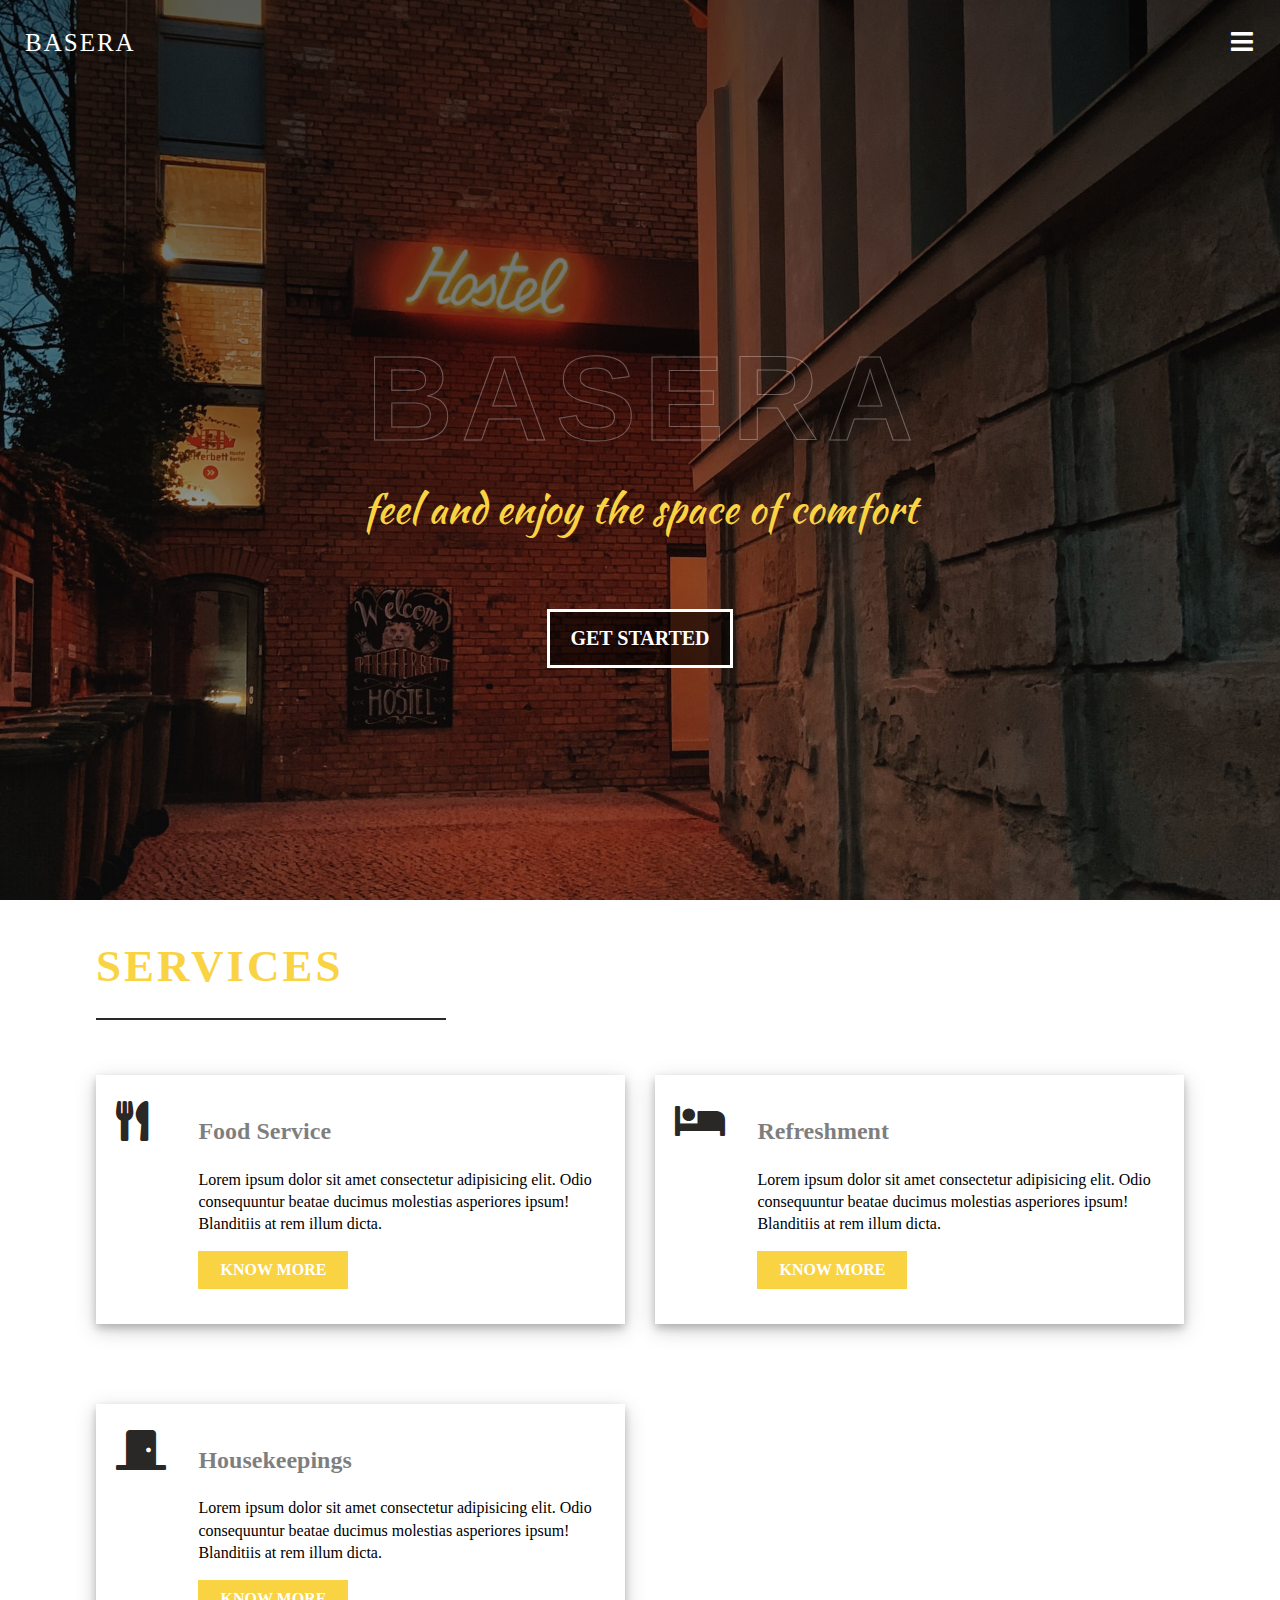
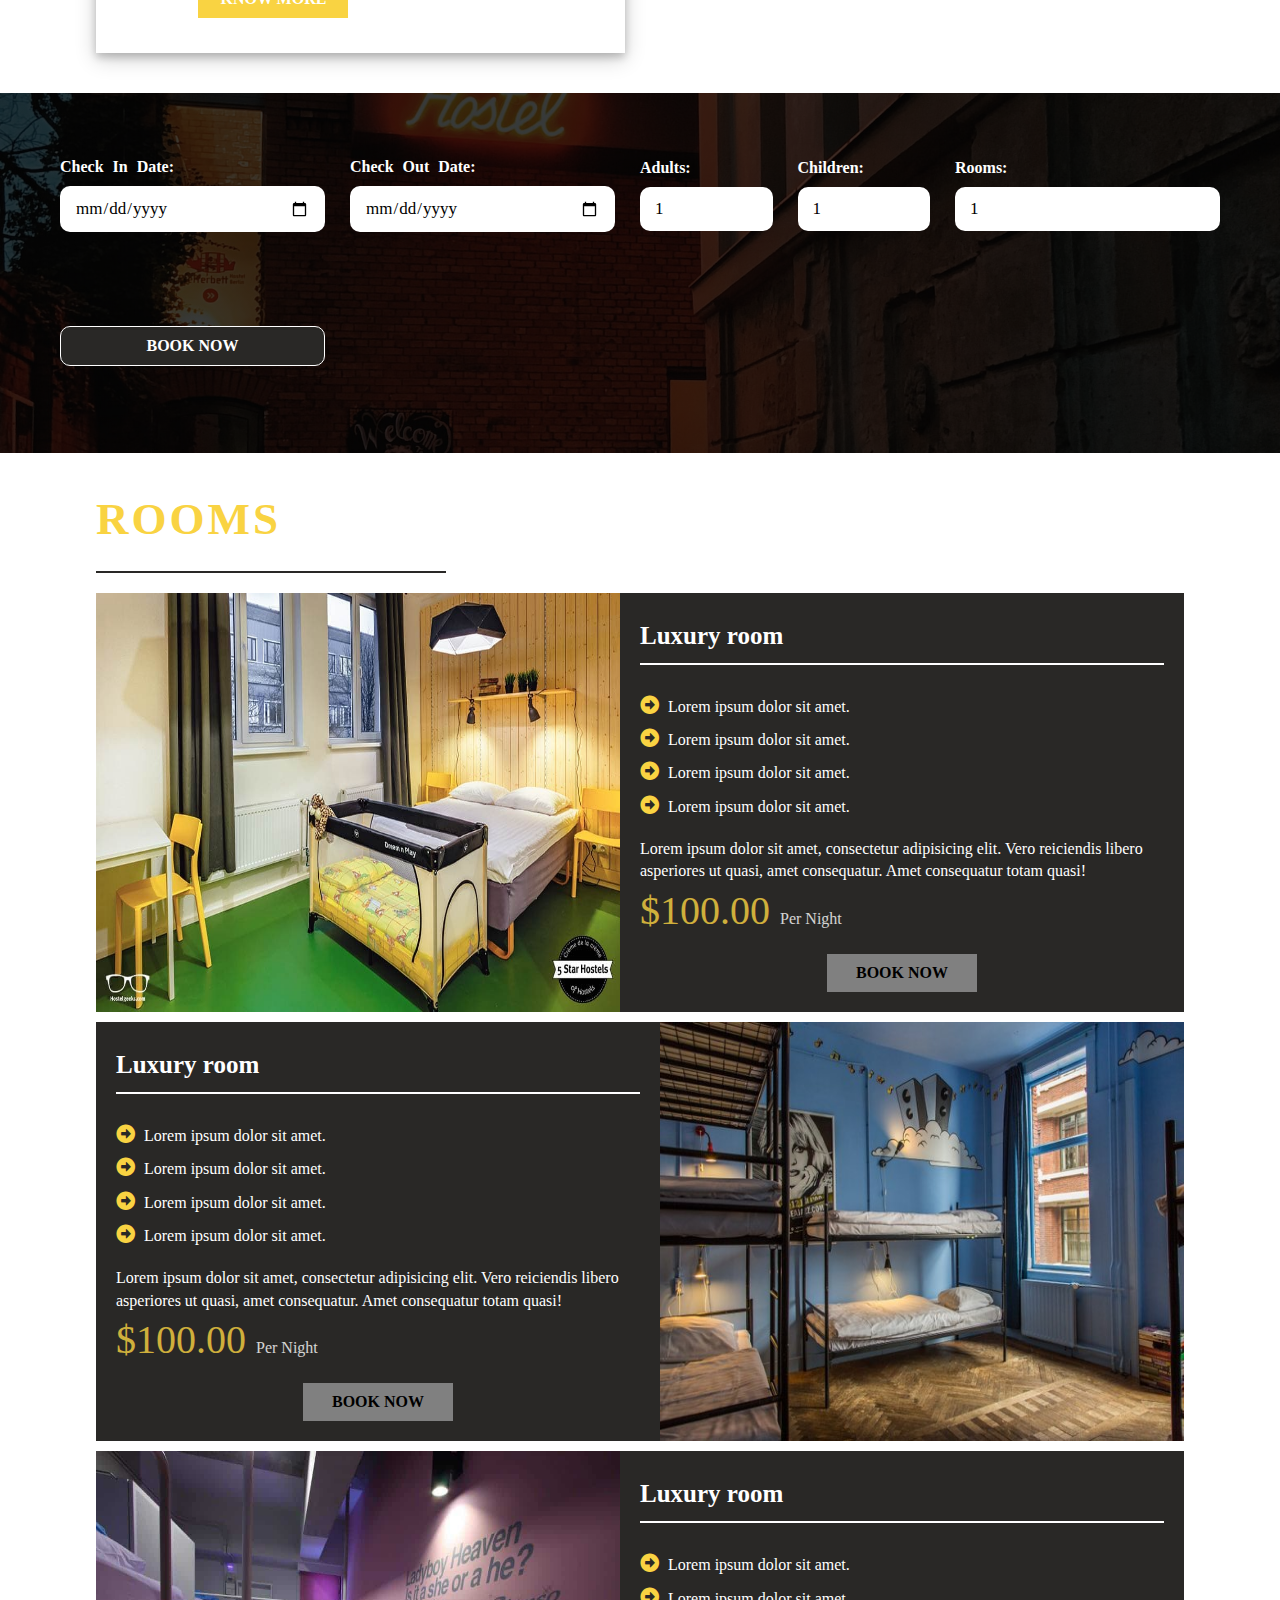
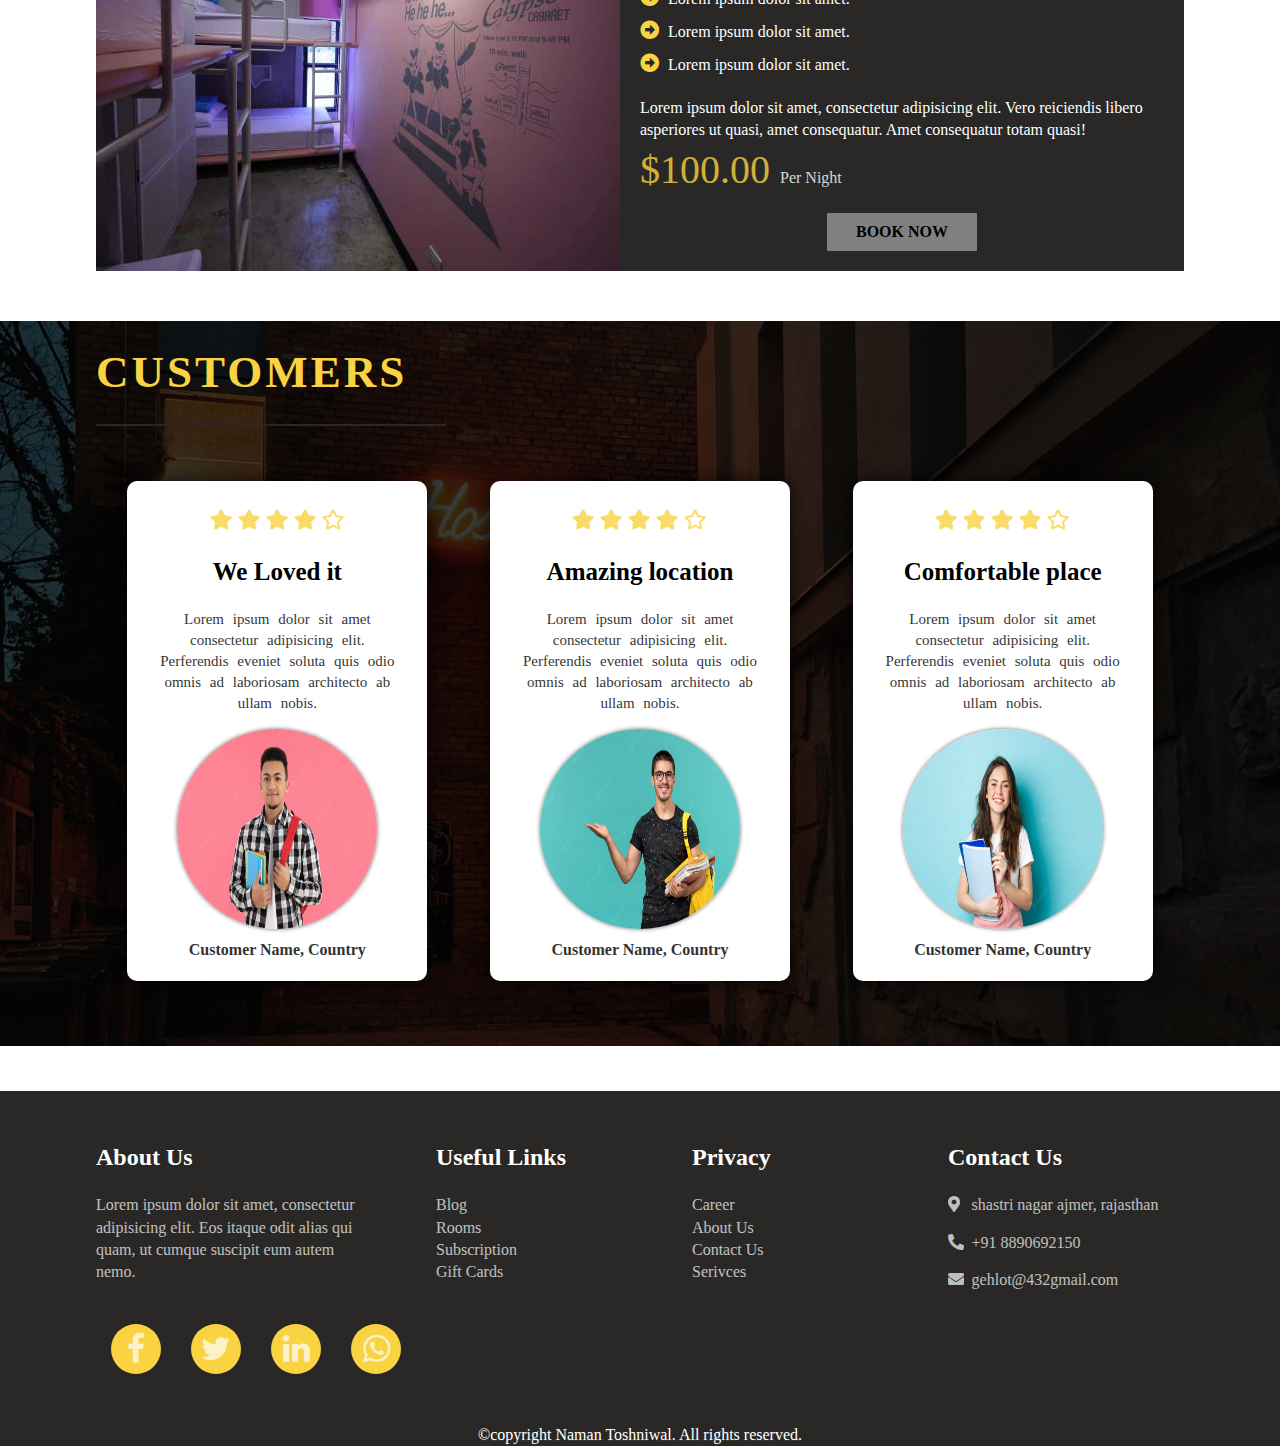
<file: index.html>
<!DOCTYPE html>
<html lang="en">

<head>
    <meta charset="UTF-8">
    <meta http-equiv="X-UA-Compatible" content="IE=edge">
    <meta name="viewport" content="width=device-width, initial-scale=1.0">
    <title>Basera</title>
    <link rel="stylesheet" href="main.css">
    <link href="https://pro.fontawesome.com/releases/v5.10.0/css/all.css" rel="stylesheet">
    <link rel="stylesheet" href="https://cdnjs.cloudflare.com/ajax/libs/font-awesome/4.7.0/css/font-awesome.min.css">
</head>

<body>
    <!---header--->
    <header class="header" id="header">
        <div class="head-top">
            <div class="site-name">
                <span>BASERA</span>
            </div>
            <div class="site-nav">
                <span id="nav-btn"><i class="fas fa-bars"></i></span>
            </div>
        </div>
        <div class="head-bottom flex">
            <h1><span class="text">B</span>
                <span class="text">A</span>
                <span class="text">S</span>
                <span class="text">E</span>
                <span class="text">R</span>
                <span class="text">A</span></h1>
            <h3>feel and enjoy the space of comfort</h3>
            <button type="button" class="head-btn">GET STARTED</button>
        </div>

    </header>
    <!--end of header-->


    <!--side of navbar-->
    <div class="sidenav" id="sidenav">
        <span class="cancel-btn" id="cancel-btn">
            <i class="fas fa-times"></i>
        </span>

        <ul class="navbar">
            <li><a href="#header">Home</a></li>
            <li><a href="#rooms">Room</a></li>
            <li><a href="#services">Service</a></li>
            <li><a href="#customers">Customer</a></li>
            <li><a href="#gallery">Gallery</a></li>
            <li><a href="#contact">Contact</a></li>
        </ul>
        <!--<button class="btn sign-up"><a href="signup.html">sign up</a></button>-->
        <button class="btn log-in"><a href="login.html">log in</a>
        </button>
    </div>
    <!--end of side navbar-->


    <!--fullscreen modal-->
    <div id="madal"></div>
    <!--end of fullscreen-->



    <!--body content-->
    <section class="services sec-width" id="services">
        <div class="title">
            <h2>services</h2>
        </div>
        <div class="services-container">
            <!--single service-->
            <article class="service">
                <div class="service-icon">
                    <span>
                        <i class="fas fa-utensils"></i>
                    </span>
                </div>
                <div class="service-content">
                    <h2>Food Service</h2>
                    <p>Lorem ipsum dolor sit amet consectetur adipisicing elit. Odio consequuntur beatae ducimus
                        molestias asperiores ipsum! Blanditiis at rem illum dicta.
                    </p>
                    <button type="button" class="btn">Know More</button>
                </div>
            </article>



            <article class="service">
                <div class="service-icon">
                    <span>
                        <i class="fas fa-bed"></i>
                    </span>
                </div>
                <div class="service-content">
                    <h2>Refreshment</h2>
                    <p>Lorem ipsum dolor sit amet consectetur adipisicing elit. Odio consequuntur beatae ducimus
                        molestias asperiores ipsum! Blanditiis at rem illum dicta.
                    </p>
                    <button type="button" class="btn">Know More</button>
                </div>
            </article>



            <article class="service">
                <div class="service-icon">
                    <span>
                        <i class="fas fa-door-closed"></i>
                    </span>
                </div>
                <div class="service-content">
                    <h2>Housekeepings</h2>
                    <p>Lorem ipsum dolor sit amet consectetur adipisicing elit. Odio consequuntur beatae ducimus
                        molestias asperiores ipsum! Blanditiis at rem illum dicta.
                    </p>
                    <button type="button" class="btn">Know More</button>
                </div>
            </article>
        </div>
    </section>

    <div class="book">
        <form class="book-form">
            <div class="form-item">
                <label for="checkin-date">Check In Date:</label>
                <input type="date" id="checkin-date">
            </div>
            <div class="form-item">
                <label for="checkout-date">Check Out Date:</label>
                <input type="date" id="checkout-date">
            </div>
            <div class="form-item">
                <label for="adult">Adults:</label>
                <input type="number" min="1" value="1" id="adult">
            </div>
            <div class="form-item">
                <label for="adult">Children:</label>
                <input type="number" min="1" value="1" id="adult">
            </div>
            <div class="form-item">
                <label for="rooms">Rooms:</label>
                <input type="number" min="1" value="1" id="rooms">
            </div>
            <div>
                <input type="submit" class="btn" value="Book Now">
            </div>
        </form>
    </div>

    <section class="rooms sec-width" id="rooms">
        <div class="title">
            <h2>Rooms</h2>
        </div>
        <div class="rooms-container">
            <!--single room-->
            <article class="room">
                <div class="room-image">
                    <img src="room_image1.jpg">
                </div>
                <div class="room-text">
                    <h3>Luxury room</h3>
                    <ul>
                        <li>
                            <i class="fas fa-arrow-alt-circle-right"></i>
                            Lorem ipsum dolor sit amet.
                        </li>
                        <li>
                            <i class="fas fa-arrow-alt-circle-right"></i>
                            Lorem ipsum dolor sit amet.
                        </li>
                        <li>
                            <i class="fas fa-arrow-alt-circle-right"></i>
                            Lorem ipsum dolor sit amet.
                        </li>
                        <li>
                            <i class="fas fa-arrow-alt-circle-right"></i>
                            Lorem ipsum dolor sit amet.
                        </li>
                    </ul>
                    <p>Lorem ipsum dolor sit amet, consectetur adipisicing elit. Vero reiciendis libero asperiores ut
                        quasi, amet consequatur. Amet consequatur totam quasi!
                    </p>
                    <p class="rate">
                        <span>$100.00</span>Per Night
                    </p>
                    <button type="button" class="btn">Book Now</button>

                </div>
            </article>
            <!--end of single room-->

            <!--single room-->
            <article class="room">
                <div class="room-image">
                    <img src="room_image2.jpg">
                </div>
                <div class="room-text">
                    <h3>Luxury room</h3>
                    <ul>
                        <li>
                            <i class="fas fa-arrow-alt-circle-right"></i>
                            Lorem ipsum dolor sit amet.
                        </li>
                        <li>
                            <i class="fas fa-arrow-alt-circle-right"></i>
                            Lorem ipsum dolor sit amet.
                        </li>
                        <li>
                            <i class="fas fa-arrow-alt-circle-right"></i>
                            Lorem ipsum dolor sit amet.
                        </li>
                        <li>
                            <i class="fas fa-arrow-alt-circle-right"></i>
                            Lorem ipsum dolor sit amet.
                        </li>
                    </ul>
                    <p>Lorem ipsum dolor sit amet, consectetur adipisicing elit. Vero reiciendis libero asperiores ut
                        quasi, amet consequatur. Amet consequatur totam quasi!
                    </p>
                    <p class="rate">
                        <span>$100.00</span>Per Night
                    </p>
                    <button type="button" class="btn">Book Now</button>

                </div>
            </article>
            <!--end of single room-->



            <!--single room-->
            <article class="room">
                <div class="room-image">
                    <img src="room_image3.jpg">
                </div>
                <div class="room-text">
                    <h3>Luxury room</h3>
                    <ul>
                        <li>
                            <i class="fas fa-arrow-alt-circle-right"></i>
                            Lorem ipsum dolor sit amet.
                        </li>
                        <li>
                            <i class="fas fa-arrow-alt-circle-right"></i>
                            Lorem ipsum dolor sit amet.
                        </li>
                        <li>
                            <i class="fas fa-arrow-alt-circle-right"></i>
                            Lorem ipsum dolor sit amet.
                        </li>
                        <li>
                            <i class="fas fa-arrow-alt-circle-right"></i>
                            Lorem ipsum dolor sit amet.
                        </li>
                    </ul>
                    <p>Lorem ipsum dolor sit amet, consectetur adipisicing elit. Vero reiciendis libero asperiores ut
                        quasi, amet consequatur. Amet consequatur totam quasi!
                    </p>
                    <p class="rate">
                        <span>$100.00</span>Per Night
                    </p>
                    <button type="button" class="btn">Book Now</button>

                </div>
            </article>
            <!--end of single room-->
        </div>
    </section>


    <section class="customers" id="customers">
        <div class="sec-width">
            <div class="title">
                <h2>Customers</h2>
            </div>
            <div class="customers-container">
                <!--single container-->
                <div class="customer">
                    <div class="rating">
                        <span><i class="fas fa-star"></i></span>
                        <span><i class="fas fa-star"></i></span>
                        <span><i class="fas fa-star"></i></span>
                        <span><i class="fas fa-star"></i></span>
                        <span><i class="far fa-star"></i></span>
                    </div>
                    <h3>We Loved it</h3>
                    <p>Lorem ipsum dolor sit amet consectetur adipisicing elit. Perferendis eveniet soluta quis odio
                        omnis ad laboriosam architecto ab ullam nobis.
                    </p>
                    <img src="customer_image1.jpg" alt="customer-img">
                    <span>Customer Name, Country</span>
                </div>
                <!--end of single customer-->


                <!--single container-->
                <div class="customer">
                    <div class="rating">
                        <span><i class="fas fa-star"></i></span>
                        <span><i class="fas fa-star"></i></span>
                        <span><i class="fas fa-star"></i></span>
                        <span><i class="fas fa-star"></i></span>
                        <span><i class="far fa-star"></i></span>
                    </div>
                    <h3>Amazing location</h3>
                    <p>Lorem ipsum dolor sit amet consectetur adipisicing elit. Perferendis eveniet soluta quis odio
                        omnis ad laboriosam architecto ab ullam nobis.
                    </p>
                    <img src="customer_image2.jpg" alt="customer-img">
                    <span>Customer Name, Country</span>
                </div>
                <!--end of single customer-->


                <!--single container-->
                <div class="customer">
                    <div class="rating">
                        <span><i class="fas fa-star"></i></span>
                        <span><i class="fas fa-star"></i></span>
                        <span><i class="fas fa-star"></i></span>
                        <span><i class="fas fa-star"></i></span>
                        <span><i class="far fa-star"></i></span>
                    </div>
                    <h3>Comfortable place</h3>
                    <p>Lorem ipsum dolor sit amet consectetur adipisicing elit. Perferendis eveniet soluta quis
                        odio
                        omnis ad laboriosam architecto ab ullam nobis.
                    </p>
                    <img src="customer_image3.jpg" alt="customer-img">
                    <span>Customer Name, Country</span>
                    <!--end of single customer-->
                </div>
            </div>
        </div>
    </section>
    <!--end of body content-->



    <!--footer-->
    <footer class="footer" id="contact">
        <div class="footer-container">
            <div>
                <h2>About Us</h2>
                <p>Lorem ipsum dolor sit amet, consectetur adipisicing elit. Eos itaque odit alias qui quam, ut cumque
                    suscipit eum autem nemo.
                </p>
                <ul class="social-icon">
                    <li class="flex">
                        <a href="#" class="fa fa-facebook fa-2x"></a>
                    </li>
                    <li class="flex">
                        <a href="#" class="fa fa-twitter fa-2x"></a>
                    </li>
                    <li class="flex">
                        <a href="#" class="fa fa-linkedin fa-2x"></a>
                    </li>
                    <li class="flex">
                        <a href="#" class="fa fa-whatsapp fa-2x"></a>
                    </li>
                </ul>
            </div>
            <div>
                <h2>Useful Links</h2>
                <a href="#">Blog</a>
                <a href="#">Rooms</a>
                <a href="#">Subscription</a>
                <a href="#">Gift Cards</a>
            </div>
            <div>
                <h2>Privacy</h2>
                <a href="#">Career</a>
                <a href="#">About Us</a>
                <a href="#">Contact Us</a>
                <a href="#">Serivces</a>
            </div>
            <div>
                <h2>Contact Us</h2>
                <div class="contact-item">
                    <span>
                        <i class="fas fa-map-marker-alt"></i>
                    </span>
                    <span>
                        shastri nagar ajmer, rajasthan
                    </span>
                </div>
                <div class="contact-item">
                    <span>
                        <i class="fas fa-phone-alt"></i>
                    </span>
                    <span>
                        +91 8890692150
                    </span>
                </div>
                <div class="contact-item">
                    <span>
                        <i class="fas fa-envelope"></i>
                    </span>
                    <span>
                        gehlot@432gmail.com
                    </span>
                </div>
            </div>
        </div>
        <div class="copyright"><span>&copycopyright Naman Toshniwal. All rights reserved.</span>
        </div>
    </footer>

    <script src="script.js"></script>
</body>

</html>
</file>
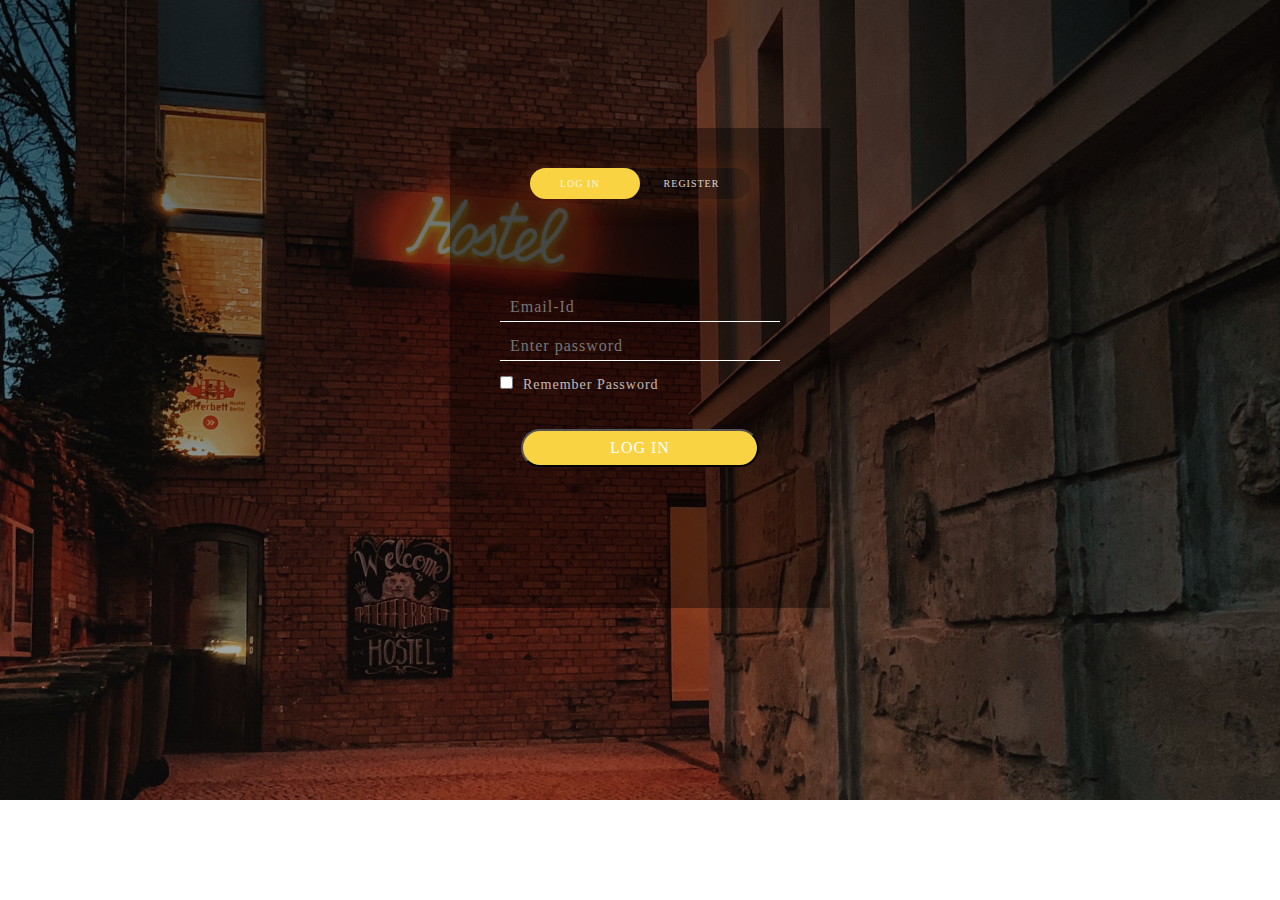
<file: login.html>
<!DOCTYPE html>
<html lang="en">
<head>
    <meta charset="UTF-8">
    <meta http-equiv="X-UA-Compatible" content="IE=edge">
    <meta name="viewport" content="width=device-width, initial-scale=1.0">
    <link rel="stylesheet" href="main.css">
    <title>Login</title>
</head>
<body>
    <div class="login-page" id="login-form">
        <div class="form-box">
            <div class="button-box">
                <div id="btn"></div>
                    <button type="button" class="toggle-btn" onclick="login()" >Log In</button>
                    <button type="button" class="toggle-btn" onclick="register()" >Register</button>
            </div>
        
            <!--login form-->
            <form id="login" class="input-group-login">
                <input type="text" class="input-field" placeholder="Email-Id" required>
                <input type="password" class="input-field" placeholder="Enter password" required>
                <input type="checkbox" class="check-box"><span>Remember Password</span>
                <button type="submit" class="submit-btn">Log In</button>
            </form>
            <!--end of login form-->

            <!--register form-->
            <form id="register" class="input-group-register">
                <input type="text" class="input-field" placeholder="First Name" required>
                <input type="text" class="input-field" placeholder=" Last Name" required>
                <input type="email" class="input-field" placeholder="Email-Id" required>
                <input type="password" class="input-field" placeholder="Create Password" required>
                <input type="password" class="input-field" placeholder="Confirm Password" required>
                <input type="checkbox" class="check-box"><span>I agree to the terms and conditions</span>
                <button type="submit" class="submit-btn">Register</button>
            </form>
            <!--end of register form-->
        </div>
    </div>
    <script>

var x=document.getElementById("login");
var y=document.getElementById("register");
var z=document.getElementById("btn");

function register(){
    x.style.left="-400px";
    y.style.left="50px";
    z.style.left="110px";
}

function login(){
    x.style.left="50px";
    y.style.left="450px";
    z.style.left="0px";
}

var loginPage=document.getElementById("login-form");
window.onclick=function(event){
    if(event.target==loginPage){
        loginPage.style.display="none";
    }
}
    </script>
</body>
</html>
</file>
<file: main.css>
@import url("https://fonts.googleapis.com/css2?family=Playfair+Display:wght@400;500;600;700;800;900&display=swap");
@import url("https://fonts.googleapis.com/css2?family=Dancing+Script:wght@700&family=Kaushan+Script&family=Pacifico&display=swap");

:root {
    --transition: all 0.75 ease;
    --yellow: #f9d342;
    --dark: #292826;
}

* {
    box-sizing: border-box;
    padding: 0;
    margin: 0;
    font-family: 'Playfair';
}

html {
    scroll-behavior: smooth;
}

body {
    line-height: 1.4;
}

.btn {
    font-size: 16px;
    text-transform: uppercase;
    font-weight: 600;
    border:none;
    padding: 10px;
    width: 150px;
    display: block;
    margin: 15px auto;
    cursor: pointer;
    transition: var(--transition);
    transition-duration: 0.4s;
    background-color: gray;
}

.btn:hover {
    /*box-shadow:0 8px 16px 0 rgba(0,0,0,0.2), 0 6px 20px 0 rgba(0,0,0.19);
    */
    opacity: 0.85;
    transform:scale(1.08);
}

.flex {
    display: flex;
    flex-direction: column;
    justify-content: center;
    align-items: center;
}

h1,
h2,
h3,
h4,
h5,
h6 {
    padding: 20px 0;
}

img {
    width: 100%;
    display: block;
}

@media(max-width:500px) {
    body {
        font-size: 15px;
    }
}

/*header*/
.header {
    background: linear-gradient(rgba(0, 0, 0, 0.6), rgba(0, 0, 0, 0.2)), url("background_image.jpg")center/cover no-repeat;
    min-height:100vh;
    color:#fff;
    padding:25px;
    display:flex;
    flex-direction:column;
    align-content:stretch;
}

.head-top{
    display:flex;
    justify-content:space-between;
    align-items:center;
}

.head-top span{
    font-size:25px;
    cursor:pointer;
    letter-spacing:2px;
    transition:var(--transition);
}

.head-top span:hover{
    color:var(--yellow);
    opacity:0.8;
}
.head-bottom{
    flex:1;
    text-align:center;
    width:auto;
    padding:auto;
    margin-top:150px;
    line-height: 40px;
}

.head-bottom h1{
    font-size:max-content;
    transform:translate(-50%,-50);
    position:relative;
}

.head-bottom h1 span{
    display:inline-block;
    font-family:sans-serif;
    font-weight:700;
    -webkit-text-stroke: 1px rgba(255, 255, 255, 0.3);
    -webkit-text-fill-color: transparent;
    transform:translateY(100px);
    opacity:0;
    transition:transform 1s, opacity 0.5s, -webkit-text-stroke-color 0.5s;
}




.head-bottom h1 span.active{
    transform:translateY(0px);
    opacity:1;
}

.head-bottom h1 span:nth-child(1){
    transition-delay:0.5s;
}

.head-bottom h1 span:nth-child(2){
    transition-delay:1.0s;
}

.head-bottom h1 span:nth-child(3){
    transition-delay:1.5s;
}

.head-bottom h1 span:nth-child(4){
    transition-delay:2.0s;
}

.head-bottom h1 span:nth-child(5){
    transition-delay:2.5s;
}

.head-bottom h1 span:nth-child(6){
    transition-delay:3.0s;
}

.head-bottom h1:hover span{
    -webkit-text-stroke-color:var(--yellow);
} 


.head-bottom h3{
    font-size:40px;
    font-family:Kaushan Script;
    color:var(--yellow);
    
    /*border-bottom: 1px solid #fff;*/
    text-transform:lowercase;
    font-weight:100;
    

    
}

.head-btn{
    margin:60px 0;
    font-size:20px;
    font-weight:bold;
    border:3px solid #fff;
    background:transparent;
    background:rgba(0,0,0,0.6);
    padding:15px 20px;
    color:#fff;
    cursor:pointer;
    transition:var(--transition);
    transition-duration: 0.5s;
}

.head-btn:hover{
    background:transparent;
    transform:scale(1.09);


}

@media(max-width:390px){

    .head-bottom h1 span{
        font-size:60px;
    }
}


@media(min-width:390px){

    .head-bottom h1 span{
        font-size:120px;
    }
}

/*--side nav--*/
.sidenav.show{
    right:0;
}

.sidenav{
    background:var(--dark);
    color:#fff;
    position:fixed;
    top:0;
    bottom:0;
    /*--crucial point*/
    right:-100%;
    /*right:0;*/
    /*---------------*/
    width:300px;
    padding:20px;
    transition:var(--transition);
    z-index:10;
}

.cancel-btn{
    position:absolute;
    right:25px;
    font-size:30px;
    cursor:pointer;
    transition:var(--transtion);
}

.cancel-btn:hover{
    opacity:0.75;
}

.navbar{
    margin-top:60px;
    list-style:none;
    padding:15px;
}

.navbar li a{
    color:#fff;
    text-transform:uppercase;
    text-decoration:none;
    padding:15px 35px;
    display:block;
    border-bottom: 0.3px solid rgba(255, 255, 255, 0.329);
    opacity:0.75;
    letter-spacing:1.5px;
    transition:var(--transition)
}

.navbar li a:hover{
    padding-left:12px;
    color:yellow;
}

.sign-up, .log-in{
    background:var(--yellow);
}

.log-in a{
    text-decoration:none ;
    color:#fff;

}

@media(max-width:300px){
    .sidenav{
        width:70px;
    }
}

/*--end of sidenav--*/



/*--title--*/

.title{
    text-transform:uppercase;
    letter-spacing:3px;
    font-size:30px;
    color:var(--yellow);
    border-bottom:2px solid var(--dark);
    margin:15px 0;
    width:350px;
}

.sec-width{
    width:85vw;
    margin:0 auto;
}

/*--service--*/

.service{
    display:flex;
    margin:40px 0;
    box-shadow:0 4px 8px 0 rgba(0,0,0,0.2),0 6px 20px 0 rgba(0, 0, 0, 0.19);
    padding:20px;
}

.service-icon{
    align-self:flex-start;
    flex:30%;
    font-size:40px;
    color:#292826;
}

.service-content{
    padding-left:20px;
}

.service-content h2{
    opacity:0.5;
}

.service-content button{
    margin-left:0;
    margin-right:0;
    background:var(--yellow);
    color:#fff;
}

@media(min-width:992px){
    .services-container{
        display:grid;
        grid-template-columns:repeat(2,1fr);
        grid-column-gap:30px;
    }
}

/*--booking form--*/
.book{
    background:linear-gradient(rgba(0,0,0,0.75),rgba(0,0,0,0.75)),url("background_image.jpg")center/cover no-repeat;
    color:#fff;
    padding:40px 60px;
}

.book-form{
    display:grid;   
}

.form-item{
    
    display:flex;
    flex-direction:column;
    justify-content:center;

}

.book-form input[type="submit"]{
    margin:30px 0 0 0;
    background:var(--dark);
    color:#fff;
    border:1px solid #fff;
    border-radius:10px;
}

.book-form input[type="submit"]:hover{
    opacity:0.7;
}

.book-form label{
    font-weight:600;
    padding-bottom:4px;
    word-spacing:5px;
}

.book-form label, .book-form input{
    width:100%;
}

.book-form input:not(.btn){
    margin:4px 0 16px 0;
    padding:12px 15px;
    border-radius:10px;
    font-size:17px;
    border:none;
}

.book-form input:focus{
    outline:0;
    box-shadow:0 0 7px rgba(0,0,0,0.8);
}


@media(min-width:400px){
    .book-form{
        grid-template-columns:repeat(2, 1fr);
        grid-gap:25px;
    }
}

@media(min-width:700px){
    .book-form{
        grid-template-columns:repeat(3, 1fr);
    }
}

@media(min-width:992px){
    .book-form{
        grid-template-columns:2fr 2fr 1fr 1fr 2fr;
    }
    .book{
        height:40vh;
        display:grid;
    }
}

@media(max-width:500px){
    .book{
        padding-left:20px;
        padding-right:20px;
    }
}
/*--end of book form--*/



.room{
    margin:45px 0;
    padding-bottom:25px;
    background:var(--dark);
    color:#fff;
}

.room-text{
    padding:5px 20px;
}

.room-text h3{
    font-size:25px;
    border-bottom:2px solid #fff;
    padding-bottom:10px;
}

.room-text ul{
    padding-top:10px;
    list-style-type:none;
    margin:15px 0;
}

.room-text li{
    padding:5px 0;
}

.room-text li i{
    color:var(--yellow);
    margin-right:5px;
    font-size:larger;
}

.rate{
    opacity:0.8;
}

.rate span{
    color:var(--yellow);
    font-size:40px;
    margin-right:10px;
    font-weight:500;
}

.room-image{
    overflow:hidden;
}

.room-image img{
    transition:0.5s ease;
}

.room-image:hover img{
    transform:scale(1.2);
}

@media(min-width:700px){
    .rooms-container{
        display:flex;
        flex-wrap:wrap;
    }

    .room{
        flex:0 0 calc(50%-20px);
        margin:10px;
    }
}

@media(min-width:992px){
    .rooms-container{
        flex-direction:column;
    }
    .room{
        display:flex;
        padding-bottom:0;
        margin:5px 0;
    }

    .room-image{
        flex:1;
    }

    .room-text{
        flex:1;
    }

    .room-image img{
        height:100%;
    }

    .room:nth-child(even){
        flex-direction:row-reverse;
    }
}
/*--end of rooms--*/


.customers{
    margin-top:45px;
    padding-bottom:25px;
    background:linear-gradient(rgba(0,0,0,0.75),rgba(0,0,0,0.75)),url("background_image.jpg")center/cover no-repeat;
}

.customer{
    background:#fff;
    margin: 40px auto;
    padding:25px;
    text-align:center;
    box-shadow:0 0 18px rgba(0,0,0,0.8);
    height:500px;
    width:300px;
    cursor:pointer;
    border-radius:10px;
    transition:0.5s ease;
}

.customer:hover{
    transform:scale(1.1);
    box-shadow:5px 5px 15px rgba(0, 0, 0, 0.6)
}

.rating{
    font-size:20px;
    color:var(--yellow);
    
}

.customer h3{
    font-size:25px;
    font-weight:900;
}
.customer p{
    margin-bottom:15px;
    word-spacing:5px;
    font-size:15px;
    opacity:0.8;

}

.customer img{
    width:200px;
    height:200px;
    margin:10px auto;
    border-radius:50%;
    box-shadow:0 0 4px rgba(0,0,0,0.6);
}

.customer span{
    font-weight:700;
    opacity:0.8;
}
/*
@media(min-width:700px){
    .customers-container{
        display:grid;
        grid-template-columns:repeat(2,1fr);
    }

    .customers-container:nth-child(3){
        align-items:center;
}
}    
*/
@media(min-width:992px){
    .customers-container{
        display:grid;
        grid-template-columns:repeat(3,1fr);

    }
}
/*--end of customer--*/


/*--footer--*/
.footer{
    background:var(--dark);
    color:#fff;
    text-align:center;
    margin-top:45px;
}

.footer-container{
    width:85vw;
    margin:0 auto;
    padding:30px 0;
}

.footer-container p,.footer-container a,.footer-container span{
    opacity:0.7;
}


.footer a{
    display:block;
    text-decoration:none;
    color:#fff;
}

.social-icon{
    display:flex;
    justify-content:center;
    padding:20px 0;
}

.social-icon li{
    margin:0 15px;
    width:50px;
    height:50px;
    background:var(--yellow);
    border-radius:50%;
    transition:0.5s ease;
}

.footer-container a:hover,.footer-container span:hover{
    cursor:pointer;
    opacity:1.2;
}

.contact-item span{
    display:block
}

@media(min-width:400px){
    .footer-container{
        display:grid;
        grid-template-columns:repeat(2, 1fr);
        grid-gap:20px;
    }
    .contact-item{
        display:grid;
        grid-template-columns: 10% 90%;
        margin-bottom:15px;
        align-items:center;
    }
    .social-icon{
        padding-top:40px;
    }
}

@media(min-width:992px){
    .footer{
        text-align:left;
    }
    .footer-container{
        grid-template-columns:repeat(4,1fr);
    }
    .footer-container div:nth-child(1) p{
        padding-right:40px;
    }
    .social-icon{
        padding-top:40px;
    }
    .contact-item{
        display:grid;
        grid-template-columns: 10% 90%;
        margin-bottom:15px;
        align-items:center;
    }
}

.copyright{
    padding:20px auto;
    text-align:center;
}

.copyright span{
    color:#fff;
    text-shadow:0 1px rgba(225,225,225,0.1);
}

/*login form*/
#login{
    left:50px;
}

#register{
    left:450px;
}


.login-page{
    background: linear-gradient(rgba(0, 0, 0, 0.6), rgba(0, 0, 0, 0.2)), url("background_image.jpg")center/cover no-repeat;
    width: 100%;
    height:800px;
    padding-top:10%;
    margin: 0;
    font-family: 'Playfair';
}

.form-box{
    width: 380px;
    height:480px;
    position:relative;
    margin: auto;
    background:rgba(0, 0, 0, 0.4);
    padding:10px;
    overflow:hidden;   
}

.button-box{
    width:220px;
    margin:30px auto;
    position:relative;
    box-shadow:0 0 20px 9px #ff61241f;
    border-radius:30px;
}

.toggle-btn{
    padding:10px 30px;
    cursor:pointer;
    background:transparent;
    border:0;
    outline:none;
    position:relative;
    transition:.5s;
    color:#fff;
    font-size:10px;
    text-transform: uppercase;
    letter-spacing: 1px;
    opacity:0.8;
}

#btn{
    top:0;
    left:0;
    position:absolute;
    width:110px;
    height:100%;
    background:var(--yellow);
    border-radius:30px;
    transition:.5s;
}

.input-group-login{
    top:150px;
    margin:10px auto;
    position:absolute;
    width:280px;
    transition:0.5s;
}

.input-group-register{
    top:120px;
    margin: 10px auto;
    position:absolute;
    width:280px;
    transition:0.5s;
}

.check-box{
    margin:10px 0;
    padding:10px;
}

.input-field{
    width:100%;
    padding:5px 10px;
    margin:5px auto;
    font-size:16px;
    letter-spacing: 1px;
    font-weight:300;
    border-right:0;
    border-left:0;
    border-top:0;
    border-bottom:1px solid #fff;
    background:transparent;
    outline:none;
    color:#fff;
    
}

.input-field:hover{
    transform:scale(1.09);
    transition:0.5s;
}
    
.submit-btn{
    width:85%;
    padding:8px 30px;
    cursor:pointer;
    border-radius:30px;
    background:var(--yellow);
    display:block;
    margin:auto;
    outline:0;
    margin-top:30px;
    color:#fff;
    font-size:16px;
    text-transform: uppercase;
    letter-spacing: 1px;
}

.submit-btn:hover{
    transform:scale(1.1);
    transition:0.5s ease;
    opacity:0.8;
}

.login-page span{
    color:#fff;
    margin:0 10px;
    opacity:0.7;
    font-size:14px;
    letter-spacing:1px;
}
</file>
